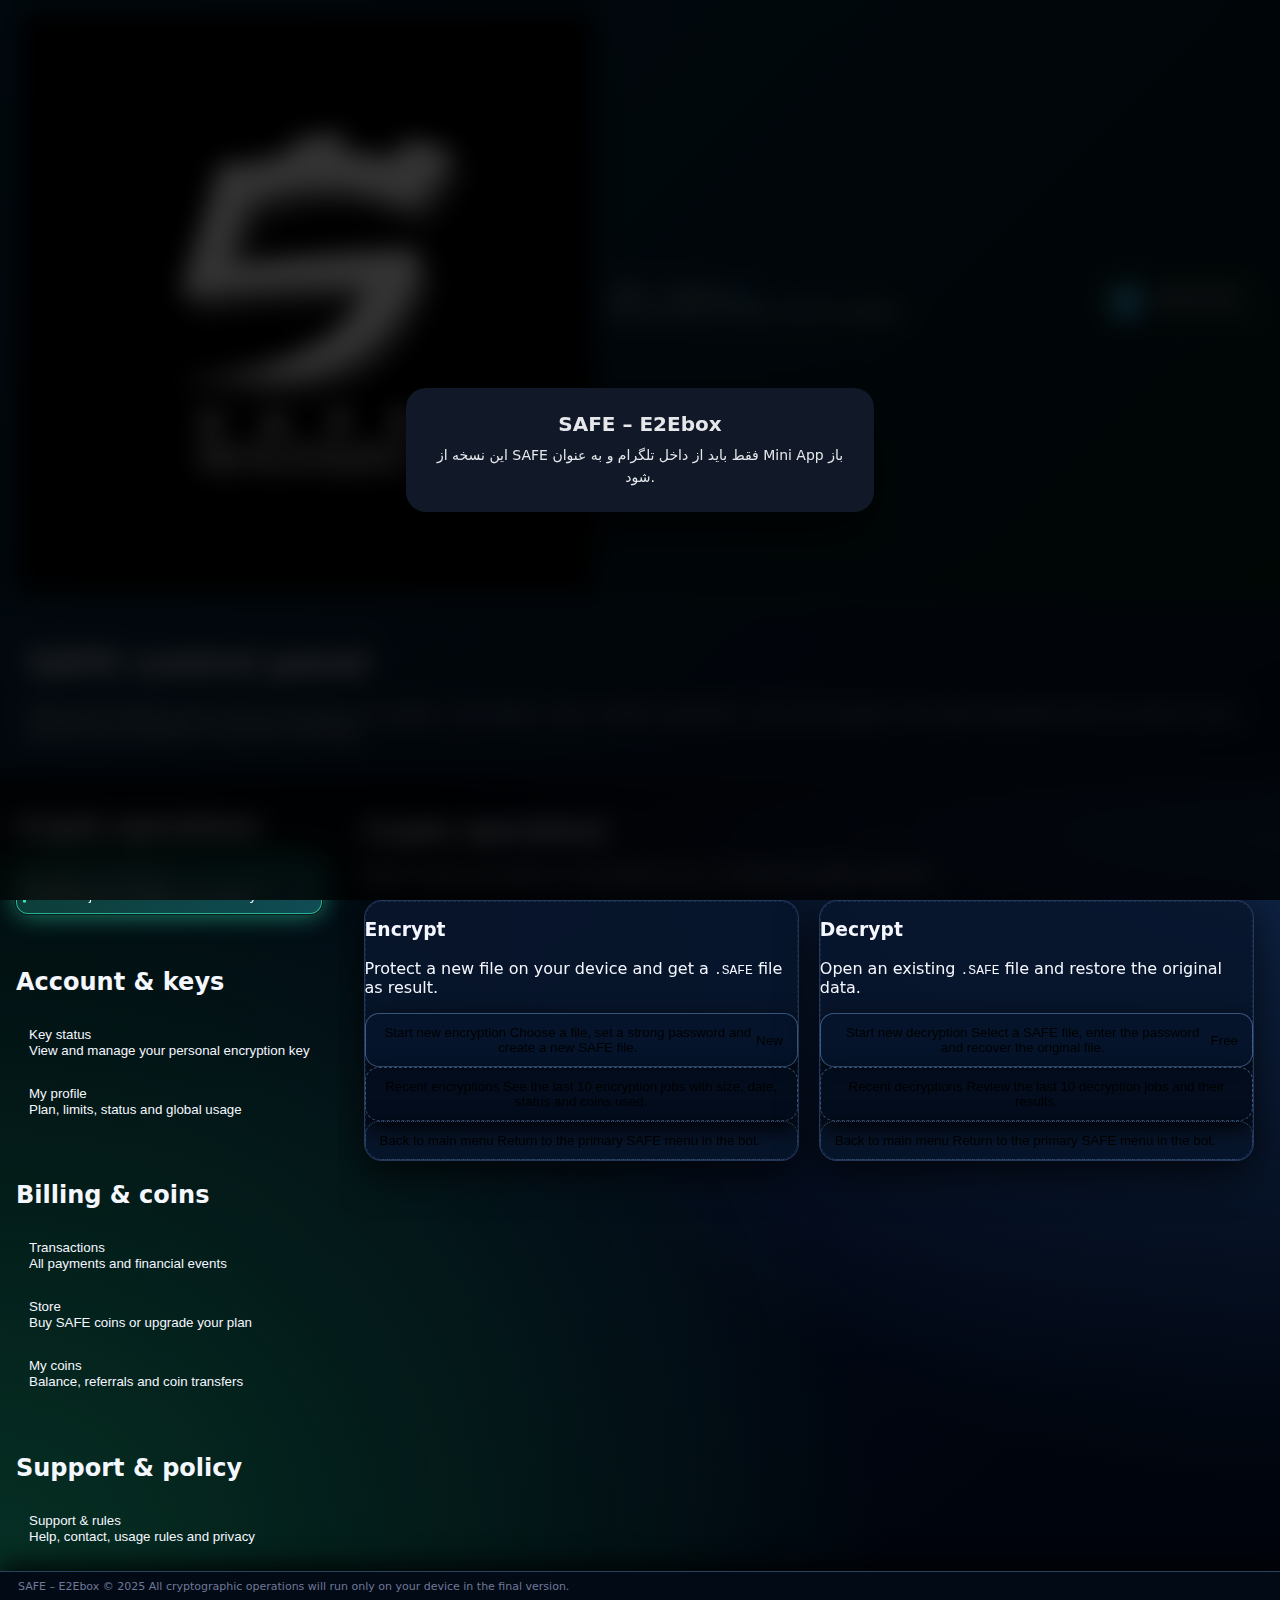
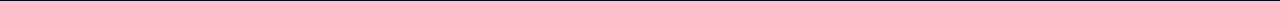
<file: index.html>
<!DOCTYPE html>
<html lang="en" data-theme="dark">
<head>
  <meta charset="UTF-8">
  <title>SAFE – E2Ebox | Mini App</title>

  <!-- Viewport settings -->
  <meta name="viewport" content="width=device-width, initial-scale=1">
  <meta name="color-scheme" content="dark light">

  <!-- Material Icons (required for icon buttons in input fields) -->
  <link href="https://fonts.googleapis.com/icon?family=Material+Icons" rel="stylesheet">

  <!-- Main stylesheet -->
  <link rel="stylesheet" href="styles.css">
</head>

<body>
  <div class="app-shell">
    <!-- Header -->
    <header class="app-header">
      <div class="app-header__left">
        <div class="brand-chip">
          <div class="brand-chip__icon" aria-hidden="true">
            <div class="brand-chip__icon" aria-hidden="true" style="background-color: black;">
              <img src="avatar.png" alt="Avatar" style="width:100%;height:100%;object-fit:cover;border-radius:50%;">
            </div>
          </div>
          <div class="brand-chip__text">
            <div class="brand-chip__title">
              SAFE – E2Ebox
              <img src="tick.png" alt="" style="width:16px;height:16px;vertical-align:middle;object-fit:contain;margin-left:4px;">
            </div>
            <div class="brand-chip__subtitle">Secure Asynchronous File Encryption</div>
          </div>
        </div>
      </div>
      <div class="app-header__right">
        <div class="user-pill">
          <div class="user-pill__avatar" aria-hidden="true">✈</div>
          <div class="user-pill__meta">
            <span class="user-pill__name">@username</span>
            <span class="user-pill__hint">Telegram account</span>
          </div>
        </div>
      </div>
    </header>

    <!-- Main layout -->
    <main class="app-main">
      <section class="intro-strip">
        <h1 class="intro-strip__title">SAFE control panel</h1>
        <p class="intro-strip__subtitle">
          Manage all SAFE actions from one place: encryption, decryption, keys, profile,
          payments, coins and support. All crypto operations will run only on your device;
          this interface is just the controller.
        </p>
      </section>

      <div class="layout">
        <!-- Primary navigation (left column) -->
        <nav class="nav">
          <!-- Group: Crypto operations -->
          <section class="nav-group">
            <h2 class="nav-group__title">Crypto operations</h2>
            <button class="nav-item nav-item--active" data-section="crypto">
              <span class="nav-item__label">Encryption / Decryption</span>
              <span class="nav-item__hint">
                Start new jobs or review recent activity
              </span>
            </button>
          </section>

          <!-- Group: Keys & profile -->
          <section class="nav-group">
            <h2 class="nav-group__title">Account & keys</h2>
            <button class="nav-item" data-section="key">
              <span class="nav-item__label">Key status</span>
              <span class="nav-item__hint">
                View and manage your personal encryption key
              </span>
            </button>
            <button class="nav-item" data-section="profile">
              <span class="nav-item__label">My profile</span>
              <span class="nav-item__hint">
                Plan, limits, status and global usage
              </span>
            </button>
          </section>

          <!-- Group: Money / store -->
          <section class="nav-group">
            <h2 class="nav-group__title">Billing & coins</h2>
            <button class="nav-item" data-section="transactions">
              <span class="nav-item__label">Transactions</span>
              <span class="nav-item__hint">
                All payments and financial events
              </span>
            </button>
            <button class="nav-item" data-section="store">
              <span class="nav-item__label">Store</span>
              <span class="nav-item__hint">
                Buy SAFE coins or upgrade your plan
              </span>
            </button>
            <button class="nav-item" data-section="coins">
              <span class="nav-item__label">My coins</span>
              <span class="nav-item__hint">
                Balance, referrals and coin transfers
              </span>
            </button>
          </section>

          <!-- Group: Support -->
          <section class="nav-group">
            <h2 class="nav-group__title">Support & policy</h2>
            <button class="nav-item" data-section="support">
              <span class="nav-item__label">Support & rules</span>
              <span class="nav-item__hint">
                Help, contact, usage rules and privacy
              </span>
            </button>
          </section>
        </nav>

        <!-- Content area (right column) -->
        <section class="content">

          <!-- Section: Crypto operations -->
          <section class="panel-section panel-section--active" id="section-crypto">
            <header class="panel-section__header">
              <h2 class="panel-section__title">Crypto operations</h2>
              <p class="panel-section__subtitle">
                Start a fresh encryption or decryption job, or review the latest sessions.
              </p>
            </header>

            <div class="panel-grid">
              <!-- Encrypt column -->
              <article class="panel-card">
                <header class="panel-card__header">
                  <h3 class="panel-card__title">Encrypt</h3>
                  <p class="panel-card__subtitle">
                    Protect a new file on your device and get a <code>.SAFE</code> file as result.
                  </p>
                </header>
                <div class="panel-card__body">
                  <div class="option-list">
                    <button class="option-item" id="btn-encrypt-new">
                      <div class="option-item__main">
                        <span class="option-item__label">Start new encryption</span>
                        <span class="option-item__hint">
                          Choose a file, set a strong password and create a new SAFE file.
                        </span>
                      </div>
                      <span class="option-item__badge">New</span>
                    </button>
                    <button class="option-item option-item--secondary">
                      <div class="option-item__main">
                        <span class="option-item__label">Recent encryptions</span>
                        <span class="option-item__hint">
                          See the last 10 encryption jobs with size, date, status and coins used.
                        </span>
                      </div>
                    </button>
                    <button class="option-item option-item--ghost">
                      <div class="option-item__main">
                        <span class="option-item__label">Back to main menu</span>
                        <span class="option-item__hint">
                          Return to the primary SAFE menu in the bot.
                        </span>
                      </div>
                    </button>
                  </div>
                </div>
              </article>

              <!-- Decrypt column -->
              <article class="panel-card">
                <header class="panel-card__header">
                  <h3 class="panel-card__title">Decrypt</h3>
                  <p class="panel-card__subtitle">
                    Open an existing <code>.SAFE</code> file and restore the original data.
                  </p>
                </header>
                <div class="panel-card__body">
                  <div class="option-list">
                    <button class="option-item" id="btn-decrypt-new">
                      <div class="option-item__main">
                        <span class="option-item__label">Start new decryption</span>
                        <span class="option-item__hint">
                          Select a SAFE file, enter the password and recover the original file.
                        </span>
                      </div>
                      <span class="option-item__badge">Free</span>
                    </button>
                    <button class="option-item option-item--secondary">
                      <div class="option-item__main">
                        <span class="option-item__label">Recent decryptions</span>
                        <span class="option-item__hint">
                          Review the last 10 decryption jobs and their results.
                        </span>
                      </div>
                    </button>
                    <button class="option-item option-item--ghost">
                      <div class="option-item__main">
                        <span class="option-item__label">Back to main menu</span>
                        <span class="option-item__hint">
                          Return to the primary SAFE menu in the bot.
                        </span>
                      </div>
                    </button>
                  </div>
                </div>
              </article>
            </div>
          </section>

          <!-- Section: Key status -->
          <section class="panel-section" id="section-key">
            <header class="panel-section__header">
              <h2 class="panel-section__title">Key status</h2>
              <p class="panel-section__subtitle">
                Overview of your personal encryption key: masked preview, last update,
                status and last usage.
              </p>
            </header>

            <article class="panel-card panel-card--wide">
              <div class="panel-card__body panel-card__body--split">
                <dl class="data-list">
                  <div class="data-list__row">
                    <dt>Masked key</dt>
                    <dd><code>as••••xc</code></dd>
                  </div>
                  <div class="data-list__row">
                    <dt>Status</dt>
                    <dd><span class="tag tag--success">Active</span></dd>
                  </div>
                  <div class="data-list__row">
                    <dt>Last updated</dt>
                    <dd>—</dd>
                  </div>
                  <div class="data-list__row">
                    <dt>Last used in crypto job</dt>
                    <dd>—</dd>
                  </div>
                </dl>

                <div class="option-list option-list--compact">
                  <button class="option-item">
                    <div class="option-item__main">
                      <span class="option-item__label">Register / update key</span>
                      <span class="option-item__hint">
                        Set or rotate your personal key. In some plans this is limited
                        to once every 7 days.
                      </span>
                    </div>
                  </button>
                  <button class="option-item option-item--secondary">
                    <div class="option-item__main">
                      <span class="option-item__label">Cancel key</span>
                      <span class="option-item__hint">
                        Mark the key as cancelled so files tied to it cannot be recovered.
                      </span>
                    </div>
                  </button>
                  <button class="option-item option-item--ghost">
                    <div class="option-item__main">
                      <span class="option-item__label">Restore cancelled key</span>
                      <span class="option-item__hint">
                        Restore a previously cancelled key when allowed by your plan.
                      </span>
                    </div>
                  </button>
                </div>
              </div>
            </article>
          </section>

          <!-- Section: Profile -->
          <section class="panel-section" id="section-profile">
            <header class="panel-section__header">
              <h2 class="panel-section__title">My profile</h2>
              <p class="panel-section__subtitle">
                High-level information about your SAFE account: ID, status, plan and usage.
              </p>
            </header>

            <article class="panel-card panel-card--wide">
              <div class="panel-card__body panel-card__body--split">
                <dl class="data-list">
                  <div class="data-list__row">
                    <dt>Telegram user ID</dt>
                    <dd>—</dd>
                  </div>
                  <div class="data-list__row">
                    <dt>First seen in SAFE</dt>
                    <dd>—</dd>
                  </div>
                  <div class="data-list__row">
                    <dt>Account status</dt>
                    <dd><span class="tag tag--success">Active</span></dd>
                  </div>
                  <div class="data-list__row">
                    <dt>Current plan</dt>
                    <dd>Free plan</dd>
                  </div>
                  <div class="data-list__row">
                    <dt>Plan expiration</dt>
                    <dd>Unlimited for free tier</dd>
                  </div>
                  <div class="data-list__row">
                    <dt>Total operations</dt>
                    <dd>— (encrypt + decrypt + others)</dd>
                  </div>
                </dl>

                <div class="option-list option-list--compact">
                  <button class="option-item">
                    <div class="option-item__main">
                      <span class="option-item__label">Upgrade plan</span>
                      <span class="option-item__hint">
                        Switch to Silver or Gold for better limits and speed.
                      </span>
                    </div>
                  </button>
                  <button class="option-item option-item--secondary">
                    <div class="option-item__main">
                      <span class="option-item__label">Export full report</span>
                      <span class="option-item__hint">
                        Download detailed account report as an Excel file (paid plans only).
                      </span>
                    </div>
                  </button>
                  <button class="option-item option-item--ghost option-item--danger">
                    <div class="option-item__main">
                      <span class="option-item__label">Delete account</span>
                      <span class="option-item__hint">
                        Start the 3-step account deletion flow with confirmation code.
                      </span>
                    </div>
                  </button>
                </div>
              </div>
            </article>
          </section>

          <!-- Section: Transactions -->
          <section class="panel-section" id="section-transactions">
            <header class="panel-section__header">
              <h2 class="panel-section__title">Transactions</h2>
              <p class="panel-section__subtitle">
                All payments related to coins and plan upgrades, including failed or cancelled attempts.
              </p>
            </header>

            <article class="panel-card panel-card--wide">
              <div class="panel-card__body">
                <div class="table">
                  <div class="table__head">
                    <div class="table__row">
                      <div class="table__cell table__cell--head">Form ID</div>
                      <div class="table__cell table__cell--head">Item</div>
                      <div class="table__cell table__cell--head">Amount</div>
                      <div class="table__cell table__cell--head">Invoice status</div>
                      <div class="table__cell table__cell--head">Payment status</div>
                    </div>
                  </div>
                  <div class="table__body">
                    <div class="table__row table__row--empty">
                      <div class="table__cell" colspan="5">
                        No transactions yet. Once you purchase coins or upgrade a plan,
                        they will appear here.
                      </div>
                    </div>
                  </div>
                </div>

                <div class="table-actions">
                  <button class="btn btn--primary btn--sm">Refresh list</button>
                  <button class="btn btn--ghost btn--sm">
                    Export as Excel (paid plans only)
                  </button>
                </div>
              </div>
            </article>
          </section>

          <!-- Section: Store -->
          <section class="panel-section" id="section-store">
            <header class="panel-section__header">
              <h2 class="panel-section__title">Store</h2>
              <p class="panel-section__subtitle">
                Buy SAFE coins or upgrade your plan. Payments can be processed via
                local gateways or Telegram TON wallet.
              </p>
            </header>

            <div class="panel-grid panel-grid--stack">
              <article class="panel-card">
                <header class="panel-card__header">
                  <h3 class="panel-card__title">Buy coins</h3>
                  <p class="panel-card__subtitle">
                    Choose a coin package and complete payment through your preferred method.
                  </p>
                </header>
                <div class="panel-card__body">
                  <ul class="package-list">
                    <li class="package">
                      <div class="package__main">
                        <span class="package__name">50 SAFE coins</span>
                        <span class="package__desc">Recommended for light usage.</span>
                      </div>
                      <div class="package__meta">
                        <span class="package__price">≈ 1 USD</span>
                        <button class="btn btn--primary btn--sm">Select</button>
                      </div>
                    </li>
                    <li class="package">
                      <div class="package__main">
                        <span class="package__name">100 SAFE coins</span>
                        <span class="package__desc">Balanced for regular users.</span>
                      </div>
                      <div class="package__meta">
                        <span class="package__price">≈ 2 USD</span>
                        <button class="btn btn--primary btn--sm">Select</button>
                      </div>
                    </li>
                    <li class="package">
                      <div class="package__main">
                        <span class="package__name">500 SAFE coins</span>
                        <span class="package__desc">Best value for heavy usage.</span>
                      </div>
                      <div class="package__meta">
                        <span class="package__price">≈ 8 USD</span>
                        <button class="btn btn--primary btn--sm">Select</button>
                      </div>
                    </li>
                  </ul>
                </div>
              </article>

              <article class="panel-card">
                <header class="panel-card__header">
                  <h3 class="panel-card__title">Upgrade plan</h3>
                  <p class="panel-card__subtitle">
                    Move from Free to Bronze, Silver or Gold and unlock higher limits and speed.
                  </p>
                </header>
                <div class="panel-card__body">
                  <ul class="package-list">
                    <li class="package">
                      <div class="package__main">
                        <span class="package__name">Bronze plan</span>
                        <span class="package__desc">Basic paid tier with fair limits.</span>
                      </div>
                      <div class="package__meta">
                        <span class="package__price">Entry level</span>
                        <button class="btn btn--secondary btn--sm">Details</button>
                      </div>
                    </li>
                    <li class="package">
                      <div class="package__main">
                        <span class="package__name">Silver plan</span>
                        <span class="package__desc">
                          Better performance and key flexibility.
                        </span>
                      </div>
                      <div class="package__meta">
                        <span class="package__price">Most popular</span>
                        <button class="btn btn--secondary btn--sm">Details</button>
                      </div>
                    </li>
                    <li class="package">
                      <div class="package__main">
                        <span class="package__name">Gold plan</span>
                        <span class="package__desc">
                          Priority queues and maximum throughput.
                        </span>
                      </div>
                      <div class="package__meta">
                        <span class="package__price">Pro users</span>
                        <button class="btn btn--secondary btn--sm">Details</button>
                      </div>
                    </li>
                  </ul>
                </div>
              </article>
            </div>
          </section>

          <!-- Section: My coins -->
          <section class="panel-section" id="section-coins">
            <header class="panel-section__header">
              <h2 class="panel-section__title">My coins</h2>
              <p class="panel-section__subtitle">
                See your SAFE coin balance, referral stats and send coins to other users.
              </p>
            </header>

            <article class="panel-card panel-card--wide">
              <div class="panel-card__body panel-card__body--split">
                <dl class="data-list">
                  <div class="data-list__row">
                    <dt>Total coins</dt>
                    <dd>0</dd>
                  </div>
                  <div class="data-list__row">
                    <dt>Received coins</dt>
                    <dd>0</dd>
                  </div>
                  <div class="data-list__row">
                    <dt>Last received from</dt>
                    <dd>—</dd>
                  </div>
                  <div class="data-list__row">
                    <dt>Sent coins</dt>
                    <dd>0</dd>
                  </div>
                  <div class="data-list__row">
                    <dt>Last sent to</dt>
                    <dd>—</dd>
                  </div>
                </dl>

                <div class="option-list option-list--compact">
                  <button class="option-item">
                    <div class="option-item__main">
                      <span class="option-item__label">Increase coins</span>
                      <span class="option-item__hint">
                        Buy coins from the store or earn via referrals.
                      </span>
                    </div>
                  </button>
                  <button class="option-item option-item--secondary">
                    <div class="option-item__main">
                      <span class="option-item__label">Referral link</span>
                      <span class="option-item__hint">
                        Share your personal invite link and receive bonus coins.
                      </span>
                    </div>
                  </button>
                  <button class="option-item option-item--ghost">
                    <div class="option-item__main">
                      <span class="option-item__label">Transfer coins</span>
                      <span class="option-item__hint">
                        Send coins to another verified SAFE user (with limits).
                      </span>
                    </div>
                  </button>
                </div>
              </div>
            </article>
          </section>
          <!-- Section: Support & rules -->
          <!-- Section: Support & rules -->
          <section class="panel-section" id="section-support">
            <header class="panel-section__header">
              <h2 class="panel-section__title">Support & rules</h2>
              <p class="panel-section__subtitle">
                Read the main rules, privacy notes and contact the SAFE team for help.
              </p>
            </header>
            <article class="panel-card panel-card--wide">
               <div class="panel-card__body panel-card__body--stack">
                <!-- این باکس اسکرول‌دار قوانین است -->
                <div class="support-rules-box">
                  <pre id="support-rules-text" class="support-rules-text">
          Loading SAFE rules…</pre>
                </div>
                <!-- دکمه‌های پایین، مثل قبل -->
                <div class="support-actions">
                  <button class="btn btn--primary btn--sm" data-support="chat">
                    Open support chat
                  </button>
                  <button class="btn btn--ghost btn--sm" data-support="faq">
                     View FAQ
                  </button>
                </div>
              </div>
            </article>
          </section>
        </section>
      </div>
    </main>

    <footer class="app-footer">
      <span>SAFE – E2Ebox © 2025</span>
      <span class="app-footer__hint">
        All cryptographic operations will run only on your device in the final version.
      </span>
    </footer>
  </div>

<script src="https://telegram.org/js/telegram-web-app.js"></script>
<script src="lang.js"></script>
<script src="ui_core.js"></script>
<script src="ui_encrypt.js"></script>
<script src="ui_decrypt.js"></script>
<script src="ui_support.js"></script>
<script src="ui_profile.js"></script>
<script src="ui_account_deletion.js"></script>
<script src="script.js"></script>
<script src="telegram.js"></script>


</body>
</html>
</file>
<file: styles.css>
:root{
--bg-main:#020818;
--bg-main-2:#021422;
--bg-card:rgba(8,22,45,.92);
--bg-card-soft:rgba(10,28,55,.88);
--bg-chip:rgba(18,40,70,.9);
--bg-sidebar:rgba(6,18,36,.98);
--border-soft:rgba(90,120,180,.35);
--border-strong:rgba(120,180,255,.55);
--border-dashed:rgba(120,180,255,.35);
--accent:#38e1b9;
--accent-soft:rgba(56,225,185,.12);
--accent-strong:#38e1b9;
--text-main:#f5f7ff;
--text-sub:#9da7c5;
--text-muted:#6f7897;
--danger:#ff5c7a;
--success:#45e39a;
--shadow-soft:0 12px 40px rgba(0,0,0,.7);
--shadow-small:0 6px 18px rgba(0,0,0,.6);
--radius-lg:18px;
--radius-md:14px;
--radius-sm:10px;
--font:system-ui,-apple-system,BlinkMacSystemFont,"Segoe UI",Roboto,Ubuntu,sans-serif;
}
html,body{
margin:0;padding:0;height:100%;width:100%;
font-family:var(--font);
background:radial-gradient(circle at 0 0,#06324f 0,#020818 50%,#000510 100%);
color:var(--text-main);
}
body{overflow:hidden;}
.app-root{
display:flex;flex-direction:column;
height:100vh;max-height:100vh;
}
.app-header{
display:flex;align-items:center;justify-content:space-between;
padding:12px 18px;
background:linear-gradient(135deg,#06324f,#042033 55%,#032017 100%);
box-shadow:var(--shadow-small);
border-bottom:1px solid rgba(120,180,255,.25);
backdrop-filter:blur(14px);
}
.header-left,.header-right{display:flex;align-items:center;}
.brand-chip{display:flex;align-items:center;gap:14px;}
.brand-icon{
width:44px;height:44px;border-radius:999px;
background-size:cover;background-position:center;
box-shadow:0 0 0 1px rgba(56,225,185,.55),0 0 24px rgba(56,225,185,.4);
}
.brand-text{display:flex;flex-direction:column;gap:2px;}
.brand-title{
font-size:18px;font-weight:700;display:flex;align-items:center;gap:6px;
}
.brand-sub{font-size:12px;color:var(--text-sub);}
.tg-verified{
width:16px;height:16px;border-radius:999px;
background:#3390ec;position:relative;box-shadow:0 0 0 1px rgba(6,14,28,.9),0 0 10px rgba(51,144,236,.7);
}
.tg-verified:after{
content:"";position:absolute;
width:7px;height:11px;
border-right:2px solid #fff;border-bottom:2px solid #fff;
left:4px;top:1px;transform:rotate(45deg);
}
.user-pill{
display:flex;align-items:center;gap:10px;
padding:4px 10px;
background:rgba(0,0,0,.18);
border-radius:999px;
box-shadow:0 0 0 1px rgba(120,180,255,.45);
}
.user-pill__avatar{
width:34px;height:34px;border-radius:999px;
background:linear-gradient(135deg,#3ad6b5,#0e87ff);
display:flex;align-items:center;justify-content:center;
font-weight:700;color:#fff;
background-size:cover;background-position:center;
}
.user-pill__meta{display:flex;flex-direction:column;line-height:1.1;}
.user-pill__name{font-size:13px;font-weight:600;}
.user-pill__hint{font-size:11px;color:var(--text-muted);}
.app-main{
flex:1;display:flex;flex-direction:column;
background:radial-gradient(circle at 100% 0,#14305c 0,transparent 55%),radial-gradient(circle at 0 100%,#063024 0,transparent 55%),radial-gradient(circle at 50% 50%,#020818 0,#00040c 70%);
}
.intro-strip{
padding:18px 28px 16px;
border-bottom:1px solid rgba(80,110,160,.45);
background:linear-gradient(135deg,rgba(12,48,80,.85),rgba(4,18,40,.96));
backdrop-filter:blur(20px);
box-shadow:0 10px 30px rgba(0,0,0,.65);
}
.intro-title{
margin:0;font-size:22px;font-weight:700;
}
.intro-sub{
margin:8px 0 0;font-size:13px;color:var(--text-sub);max-width:520px;
}
.layout{
flex:1;display:flex;overflow:hidden;
}
.sidebar{
width:260px;flex-shrink:0;
background:var(--bg-sidebar);
border-right:1px solid rgba(80,110,160,.6);
box-shadow:24px 0 40px rgba(0,0,0,.65);
overflow-y:auto;
}
.nav-group{
padding:18px 16px 10px;
}
.nav-group-title{
font-size:11px;letter-spacing:.06em;text-transform:uppercase;
color:var(--text-muted);margin:0 0 8px;
}
.nav-item{
width:100%;border:none;background:transparent;
padding:10px 11px 10px 12px;margin-bottom:6px;
border-radius:12px;text-align:left;
display:flex;flex-direction:column;gap:1px;
cursor:pointer;
color:var(--text-main);
position:relative;
transition:background .18s,box-shadow .18s,transform .12s,border .18s;
border:1px solid transparent;
}
.nav-label{font-size:14px;font-weight:600;}
.nav-hint{font-size:11px;color:var(--text-muted);}
.nav-item:hover{
background:rgba(20,40,80,.9);
box-shadow:0 0 0 1px rgba(120,180,255,.45),0 0 18px rgba(0,0,0,.75);
}
.nav-item--active{
background:linear-gradient(135deg,rgba(56,225,185,.22),rgba(18,88,96,.85));
border:1px solid rgba(56,225,185,.7);
box-shadow:0 0 0 1px rgba(0,0,0,.6),0 0 26px rgba(56,225,185,.6);
}
.nav-item--active::before{
content:"";
position:absolute;left:6px;top:50%;transform:translateY(-50%);
width:3px;height:60%;border-radius:999px;background:var(--accent-strong);
}
@media(max-width:880px){
.sidebar{display:none;}
}
.content{
flex:1;overflow:auto;padding:22px 26px 32px;
}
.panel-section{display:none;}
.panel-section--active{display:block;}
.panel-header{margin-bottom:14px;}
.panel-title{margin:0;font-size:19px;font-weight:700;}
.panel-sub{margin:6px 0 0;font-size:13px;color:var(--text-sub);}
.panel-grid{
display:grid;grid-template-columns:1.1fr 1.1fr;gap:20px;
}
@media(max-width:1024px){
.panel-grid{grid-template-columns:1fr;}
}
.panel-card{
background:var(--bg-card);
border-radius:var(--radius-lg);
border:1px solid var(--border-soft);
box-shadow:var(--shadow-soft);
position:relative;
overflow:hidden;
}
.panel-card::before{
content:"";
position:absolute;inset:0;
border-radius:inherit;
border:1px dashed var(--border-dashed);
opacity:.4;
pointer-events:none;
}
.panel-card-header{
padding:16px 20px 6px;
position:relative;z-index:1;
}
.panel-card-title{margin:0;font-size:17px;font-weight:600;}
.panel-card-sub{margin:4px 0 0;font-size:12px;color:var(--text-sub);}
.panel-card-body{
padding:10px 20px 16px;
display:flex;flex-direction:column;gap:9px;
position:relative;z-index:1;
}
.panel-card-wide{grid-column:1/-1;}
.option-item{
width:100%;
border-radius:var(--radius-md);
border:1px solid rgba(100,140,190,.55);
background:rgba(5,20,44,.85);
box-shadow:0 8px 24px rgba(0,0,0,.9);
padding:11px 14px;
display:flex;justify-content:space-between;align-items:center;
cursor:pointer;
transition:transform .09s,box-shadow .12s,border .12s,background .12s;
}
.option-item:hover{
transform:translateY(-1px);
box-shadow:0 12px 32px rgba(0,0,0,.95);
background:rgba(8,30,60,.95);
}
.option-item--secondary{
background:rgba(3,12,28,.88);
border-style:dashed;
}
.option-item--ghost{
background:transparent;
border-style:dotted;border-color:rgba(95,120,165,.6);
}
.option-main{display:flex;flex-direction:column;gap:2px;}
.option-label{font-size:14px;font-weight:600;}
.option-hint{font-size:11px;color:var(--text-muted);}
.option-badge{
font-size:11px;font-weight:700;
padding:4px 10px;
border-radius:999px;
background:var(--accent-soft);
color:var(--accent-strong);
box-shadow:0 0 0 1px rgba(56,225,185,.4),0 0 12px rgba(56,225,185,.6);
}
.text-danger{color:var(--danger);}
.data-list{display:flex;flex-direction:column;gap:9px;font-size:13px;}
.data-row{display:flex;justify-content:space-between;gap:12px;}
.data-row dt{font-weight:600;color:var(--text-main);}
.data-row dd{margin:0;color:var(--text-sub);text-align:right;}
.tag{
padding:3px 8px;border-radius:999px;font-size:11px;font-weight:600;
background:rgba(120,180,255,.06);color:#d3e1ff;
border:1px solid rgba(120,180,255,.4);
}
.tag-success{
background:rgba(69,227,154,.08);
border-color:rgba(69,227,154,.6);
color:var(--success);
}
.panel-split{
display:flex;gap:26px;align-items:flex-start;
}
.panel-split>*,.panel-stack>*{flex:1;}
@media(max-width:980px){
.panel-split{flex-direction:column;}
}
.option-list.compact .option-item{padding:9px 12px;}
.table{
width:100%;
border-radius:var(--radius-lg);
overflow:hidden;
background:var(--bg-card-soft);
border:1px solid rgba(100,140,190,.7);
box-shadow:var(--shadow-soft);
}
.table-head{background:rgba(10,30,60,1);}
.table-row{
display:grid;grid-template-columns:1.2fr 1.2fr .9fr .9fr .9fr;
border-bottom:1px solid rgba(40,70,110,.7);
}
.table-cell{
padding:8px 10px;
font-size:12px;
white-space:nowrap;text-overflow:ellipsis;overflow:hidden;
}
.table-cell.head{font-weight:600;color:#d8e4ff;font-size:12px;}
.table-row.empty .table-cell{
grid-column:1/6;text-align:center;color:var(--text-muted);
}
.table-actions{
margin-top:12px;display:flex;gap:10px;justify-content:flex-end;
}
.btn{
border:none;cursor:pointer;
display:inline-flex;align-items:center;justify-content:center;
padding:8px 14px;font-size:13px;
border-radius:999px;
font-weight:500;
transition:background .12s,box-shadow .12s,transform .09s;
}
.btn-sm{padding:6px 11px;font-size:12px;}
.btn-primary{
background:linear-gradient(135deg,#38e1b9,#2da5ff);
color:#031021;
box-shadow:0 8px 22px rgba(0,0,0,.9);
}
.btn-primary:hover{transform:translateY(-1px);box-shadow:0 12px 32px rgba(0,0,0,1);}
.btn-secondary{
background:rgba(6,24,54,.95);
color:var(--text-main);
box-shadow:0 6px 18px rgba(0,0,0,.8);
}
.btn-secondary:hover{background:rgba(10,34,70,.98);}
.btn-ghost{
background:transparent;
color:var(--text-sub);
box-shadow:none;
}
.btn-ghost:hover{background:rgba(255,255,255,.04);}
.package-list{margin:0;padding:0;list-style:none;display:flex;flex-direction:column;gap:10px;}
.package{
padding:10px 12px;border-radius:var(--radius-md);
background:rgba(4,18,40,.9);
border:1px solid rgba(80,120,180,.8);
display:flex;justify-content:space-between;align-items:center;
}
.package-main{display:flex;flex-direction:column;gap:1px;}
.package-name{font-size:14px;font-weight:600;}
.package-desc{font-size:11px;color:var(--text-muted);}
.package-meta{display:flex;gap:10px;align-items:center;}
.package-price{font-size:13px;font-weight:600;color:var(--accent-strong);}
.text-block{padding:10px 0;border-bottom:1px dashed rgba(60,90,130,.7);}
.text-title{margin:0;font-size:14px;font-weight:600;}
.text-body{margin:6px 0 0;font-size:12px;color:var(--text-sub);}
.support-actions{margin-top:10px;display:flex;gap:8px;}
.app-footer{
padding:8px 18px;
font-size:11px;color:var(--text-muted);
border-top:1px solid rgba(60,90,130,.7);
background:rgba(2,10,22,.98);
box-shadow:0 -8px 24px rgba(0,0,0,.8);
}

/* modal encrypt/decrypt */
.safe-modal-root{
position:fixed;inset:0;z-index:50;
display:flex;align-items:center;justify-content:center;
pointer-events:none;opacity:0;transition:opacity .18s;
}
.safe-modal-root--visible{pointer-events:auto;opacity:1;}
.safe-modal-backdrop{
position:absolute;inset:0;background:rgba(0,0,0,.72);
backdrop-filter:blur(14px);
}
.safe-modal{
position:relative;z-index:1;
min-width:280px;max-width:420px;
width:92%;
}
.safe-modal-inner{
background:radial-gradient(circle at 0 0,#123557 0,transparent 55%),radial-gradient(circle at 100% 100%,#063024 0,transparent 55%),var(--bg-card);
border-radius:20px;
border:1px solid rgba(120,180,255,.5);
box-shadow:0 18px 50px rgba(0,0,0,.95);
padding:14px 16px 12px;
}
.safe-modal-header{
display:flex;align-items:center;justify-content:space-between;
margin-bottom:8px;
}
.safe-modal-title{font-size:15px;font-weight:600;}
.safe-modal-close{
border:none;background:transparent;color:var(--text-sub);
cursor:pointer;font-size:20px;line-height:1;
}
.safe-modal-body{display:flex;flex-direction:column;gap:10px;margin-bottom:10px;}
.safe-modal-footer{display:flex;justify-content:flex-end;gap:8px;}
.safe-field{display:flex;flex-direction:column;gap:4px;}
.safe-label{font-size:12px;color:var(--text-sub);}
.safe-input{
border-radius:10px;border:1px solid rgba(100,140,190,.8);
background:rgba(2,10,24,.96);
padding:7px 9px;font-size:13px;color:var(--text-main);
outline:none;
}
.safe-input:focus{
border-color:var(--accent-strong);
box-shadow:0 0 0 1px rgba(56,225,185,.5);
}
.safe-error{
min-height:14px;font-size:11px;color:var(--danger);
}
.safe-progress{
height:5px;border-radius:999px;
background:rgba(255,255,255,.06);overflow:hidden;
}
.safe-progress-bar{
height:100%;width:0;
background:linear-gradient(90deg,#38e1b9,#2da5ff);
transition:width .15s;
}
.safe-status{
margin-top:3px;font-size:11px;color:var(--text-muted);
}

/* toast */
.safe-toast{
position:fixed;left:50%;bottom:16px;
transform:translateX(-50%) translateY(20px);
padding:8px 14px;border-radius:999px;
background:rgba(2,10,24,.96);
border:1px solid rgba(120,180,255,.6);
color:var(--text-main);
font-size:12px;
opacity:0;pointer-events:none;
transition:opacity .16s,transform .16s;
z-index:60;
box-shadow:0 10px 28px rgba(0,0,0,.9);
}
.safe-toast--visible{
opacity:1;pointer-events:auto;
transform:translateX(-50%) translateY(0);
}
.safe-toast-success{border-color:rgba(69,227,154,.7);}
.safe-toast-error{border-color:rgba(255,92,122,.8);}

/* bottom sheet (rules/FAQ) */
.safe-sheet-root{
position:fixed;inset:0;z-index:40;
pointer-events:none;opacity:0;transition:opacity .2s;
}
.safe-sheet-root--visible{pointer-events:auto;opacity:1;}
.safe-sheet-backdrop{
position:absolute;inset:0;
background:rgba(0,0,0,.65);
backdrop-filter:blur(10px);
}
.safe-sheet{
position:absolute;left:0;right:0;bottom:0;
margin:0 auto;
max-width:640px;width:100%;
border-radius:18px 18px 0 0;
background:radial-gradient(circle at 0 0,#123557 0,transparent 55%),radial-gradient(circle at 100% 0,#063024 0,transparent 55%),var(--bg-card);
border:1px solid rgba(120,180,255,.5);
box-shadow:0 -10px 40px rgba(0,0,0,.9);
transform:translateY(18px);transition:transform .2s;
}
.safe-sheet-root--visible .safe-sheet{transform:translateY(0);}
.safe-sheet-header{
display:flex;align-items:center;justify-content:space-between;
padding:10px 16px 6px;
}
.safe-sheet-title{font-size:14px;font-weight:600;}
.safe-sheet-close{
border:none;background:transparent;color:var(--text-sub);cursor:pointer;font-size:20px;line-height:1;
}
.safe-sheet-body{
max-height:55vh;
overflow-y:auto;
padding:0 16px 14px;
font-size:13px;color:var(--text-sub);
white-space:pre-wrap;
}
@media(max-width:720px){
.content{padding:18px 14px 26px;}
.intro-strip{padding:14px 16px;}
.app-header{padding:10px 12px;}
}
</file>
